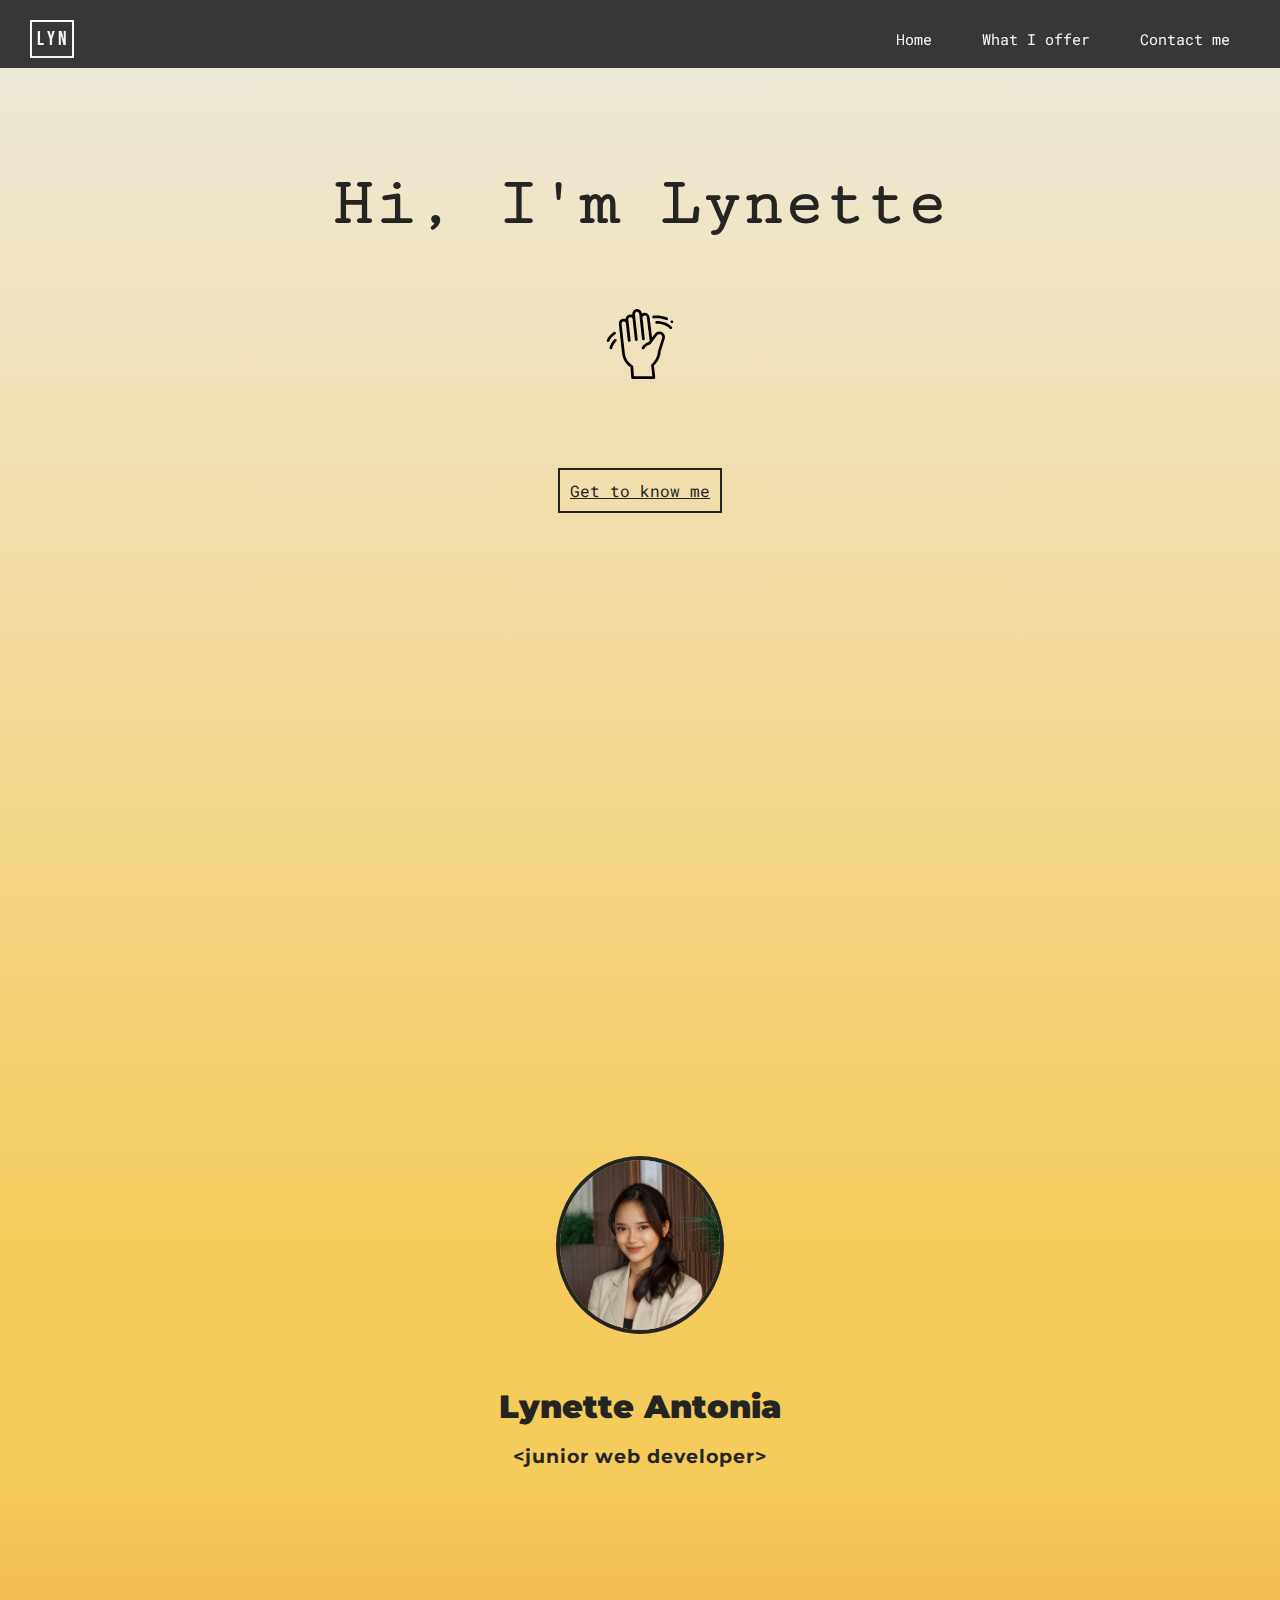
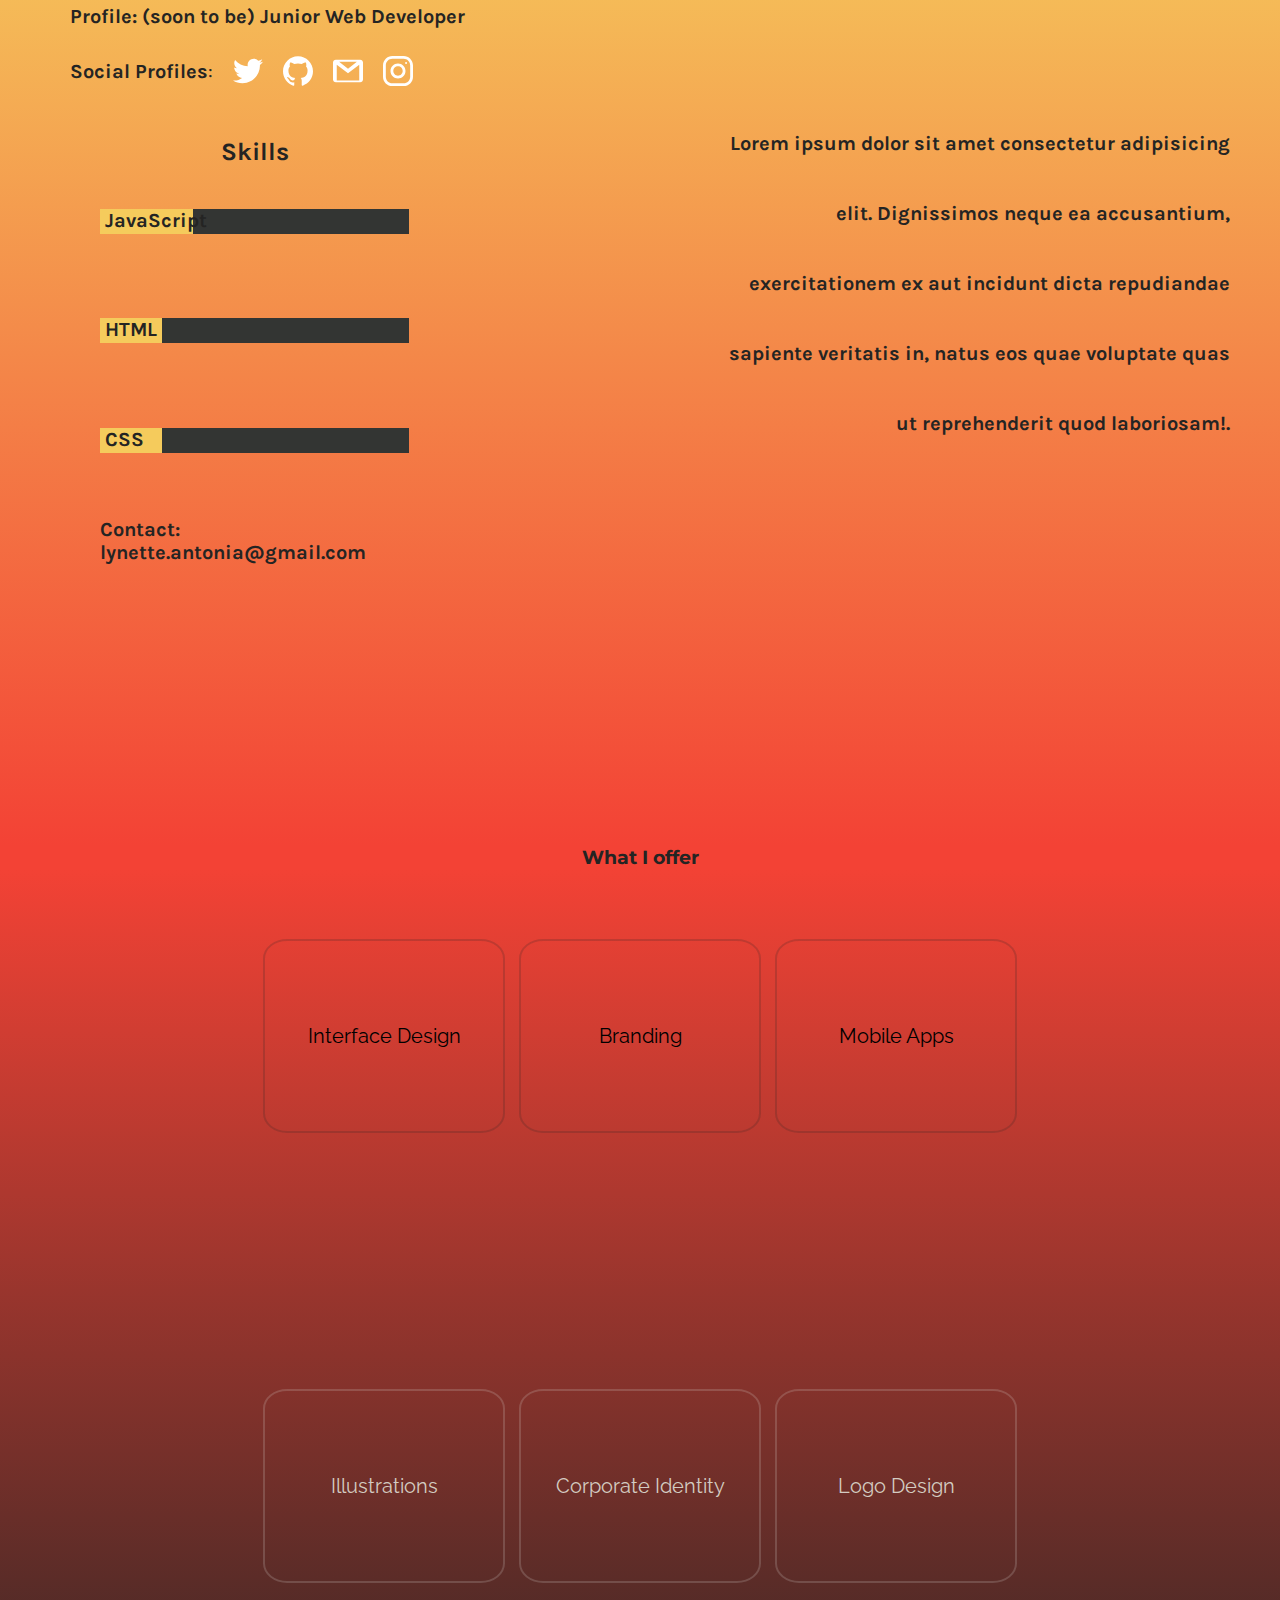
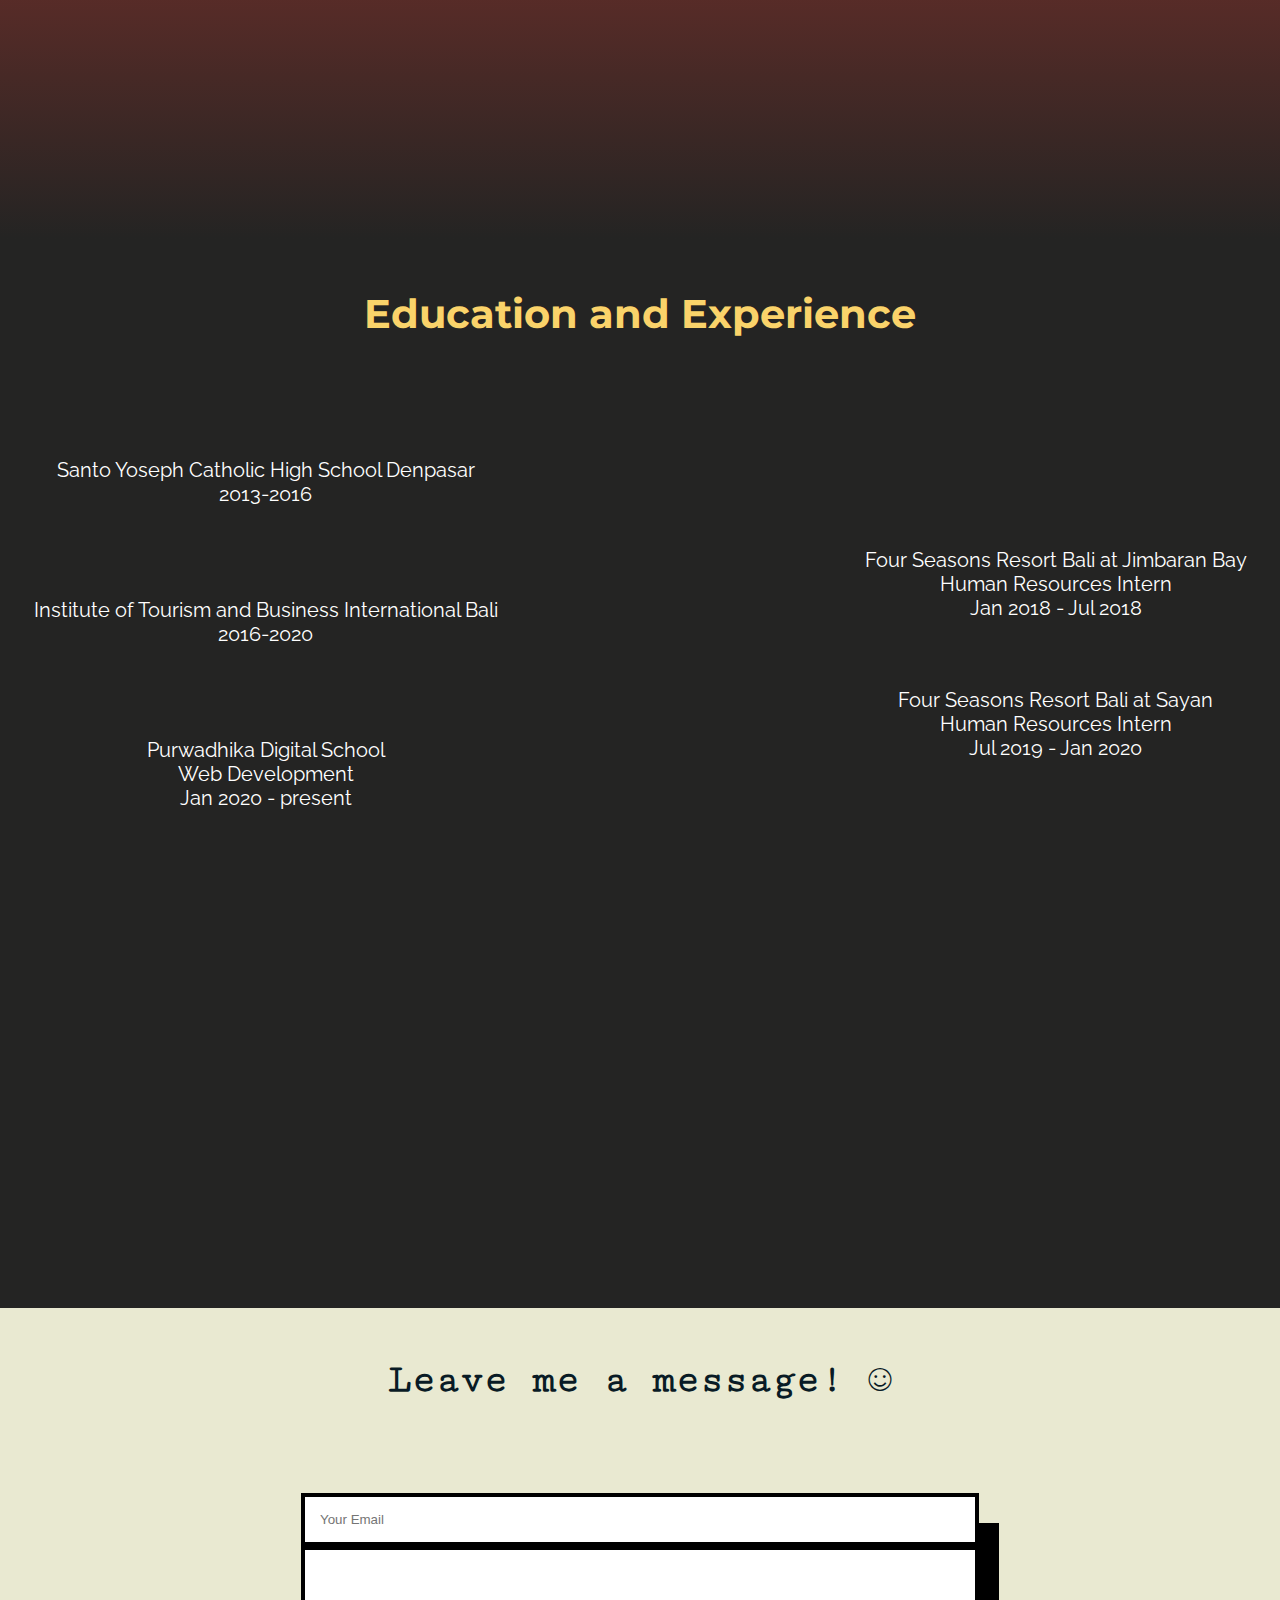
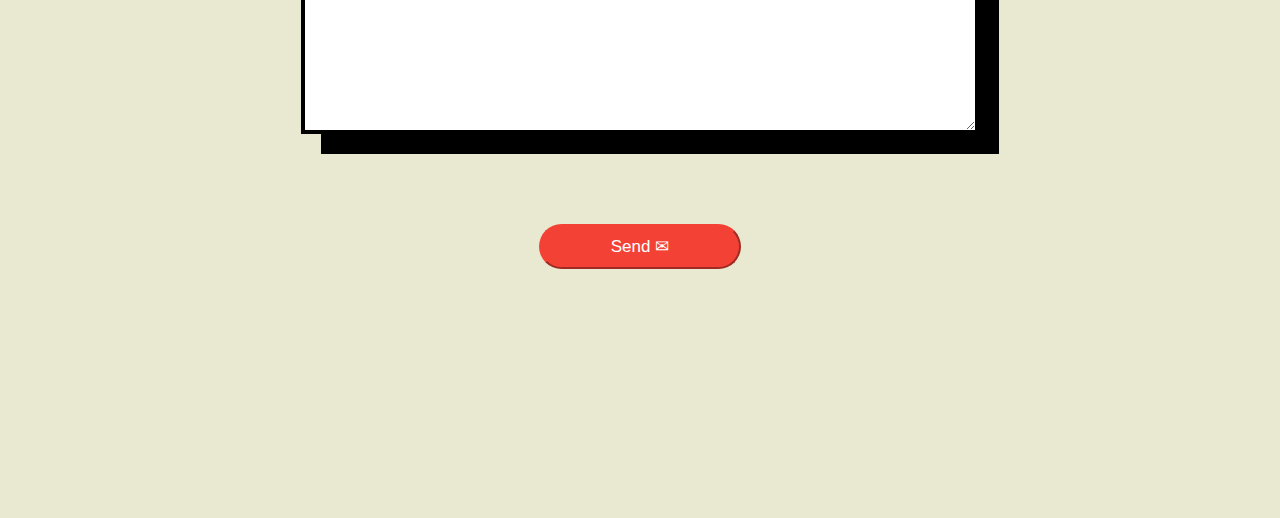
<file: index.html>
<!DOCTYPE html>
<html lang="en">
<head>
  <meta charset="UTF-8">
  <meta http-equiv="X-UA-Compatible" content="IE=edge">
  <meta name="viewport" content="width=device-width, initial-scale=1.0">
  <title>Lynette's Portfolio Page</title>
  <link href = portfolioPage.css type="text/css" rel="stylesheet">
  <link rel="preconnect" href="https://fonts.gstatic.com">
  <link href="https://fonts.googleapis.com/css2?family=Bebas+Neue&display=swap" rel="stylesheet">
  <link rel="preconnect" href="https://fonts.gstatic.com">
  <link href="https://fonts.googleapis.com/css2?family=Roboto+Mono&display=swap" rel="stylesheet">
  <link rel="preconnect" href="https://fonts.gstatic.com">
  <link href="https://fonts.googleapis.com/css2?family=Cutive+Mono&display=swap" rel="stylesheet">     
  <link rel="preconnect" href="https://fonts.gstatic.com">
  <link href="https://fonts.googleapis.com/css2?family=Karla:wght@200&display=swap" rel="stylesheet"> 
  <link rel="preconnect" href="https://fonts.gstatic.com">
  <link href="https://fonts.googleapis.com/css2?family=Arvo&display=swap" rel="stylesheet">  
  <link rel="preconnect" href="https://fonts.gstatic.com">
  <link href="https://fonts.googleapis.com/css2?family=Raleway:wght@100&display=swap" rel="stylesheet">
  <link rel="preconnect" href="https://fonts.gstatic.com">
  <link href="https://fonts.googleapis.com/css2?family=Montserrat:wght@100&display=swap" rel="stylesheet"> 
  <link rel="preconnect" href="https://fonts.gstatic.com">
  <link rel="preconnect" href="https://fonts.gstatic.com">
<link href="https://fonts.googleapis.com/css2?family=Nunito:wght@800&display=swap" rel="stylesheet">
  <link href="https://fonts.googleapis.com/css2?family=Inconsolata:wght@200&display=swap" rel="stylesheet"> 
</head>
<body>
  <div class="navbar">

      <div class="logo">l y n</div>
      <div class="menu">
              <span><a href="#home">Home</a></span>
              <span><a href="#offer">What I offer</a></span>
              <span><a href="#message">Contact me</a></span>
        </div>
      </div>
    <div id = "home" class="jumbotron">
      
        <div class="jumbotron-text">
          <div class="jumbotron-text-items">
            <h2>Hi, I'm Lynette</h2>
            <br>
            <img class="hi"src="[data-uri]"/>
            <br>
            <br>
            <a href="#isi">Get to know me</a>
          </div>
        </div>
        <div class="profpic">
          <img id = "isi" src="lyn02.jpg"/>
        </div>
    </div>
    <div class="welcome">
    <h1><b>Lynette Antonia</b></h1>
      <h3>&lt;junior web developer&gt;</h3>
    </div>
    <div class="main-content" id ="about">
      <div class="mainA">
        <br>
        <br>
          <p><b>Profile: (soon to be) Junior Web Developer</b></p>
          <br>
          <div class="icons-container">
          <p><b>Social Profiles</b>:</p>
            <img class ="twitter" src="[data-uri]"/>
            <img class ="github" src="[data-uri]"/>            
            <img class ="gmail" src="[data-uri]"/>
            <img class ="insta" src="[data-uri]"/>
          </div>
            <br>
          <div class="skillbar">
            <br>
            <h2>Skills</h2>
            <div class="jsbar">
              <div id="js"><b>JavaScript</b></div>
            </div>
            <div class="htmlbar">
              <div id="html"><b>HTML</b></div>
            </div>
            <div class="cssbar">
              <div id="css"><b>CSS</b></div>
            </div>
          <br>
          <p><b>Contact: lynette.antonia@gmail.com</b></p>
         </div> 
        </div>
        <div class="mainB">
            <br>
            <br>
            <p><b>Lorem ipsum dolor sit amet consectetur adipisicing elit. Dignissimos neque ea accusantium, exercitationem ex aut incidunt dicta repudiandae sapiente veritatis in, natus eos quae voluptate quas ut reprehenderit quod laboriosam!.</b></p>
        </div>
    </div>
    
    <h3 id="offer" class="offer">What I offer</h3>
    <div class="containerBox">
        <div id = "box-pseudo" class="box1">Interface Design</div>
        <div id = "box-pseudo" class="box2">Branding</div>
        <div id = "box-pseudo" class="box3">Mobile Apps</div>
        <div id = "box-pseudo" class="box4">Illustrations</div>
        <div id = "box-pseudo" class="box5">Corporate Identity</div>
        <div id = "box-pseudo" class="box6">Logo Design</div>
    </div>

    <h3 class="eduJudul">Education and Experience</h3>
    <div class="edu-work">
      <div class="eduKiri">

      <div class="edu1">Santo Yoseph Catholic High School Denpasar
      <div>2013-2016</div>
      </div>
      <div class="edu2">Institute of Tourism and Business International Bali
      <div>2016-2020</div>
      </div>
    
      <div class="edu3">Purwadhika Digital School
      <div>Web Development</div>
      <div>Jan 2020 - present</div>
    </div>
  </div>

  <div class="workKanan">

    <div class="work1">Four Seasons Resort Bali at Jimbaran Bay
    <div class="role1">Human Resources Intern</div>
    <div class="thnW1">Jan 2018 - Jul 2018</div></div>

    <div class="work2">Four Seasons Resort Bali at Sayan
    <div class="role2">Human Resources Intern</div>
    <div class="thnW2">Jul 2019 - Jan 2020</div>
  </div>

</div>
      <div class="edu2"></div>
    </div>
    
   
    <div id="message" class="contact" >
        <div class="contact-items">
          <h2>Leave me a message! ☺</h2>
          <input type="text" placeholder="Your Email">
          <textarea cols="20" rows="20" placeholder="Your message">
          </textarea>
          <input type="button" value="Send ✉" id="button-send">
        </div>
      </div>
    </div>
</body>
</html>
</file>
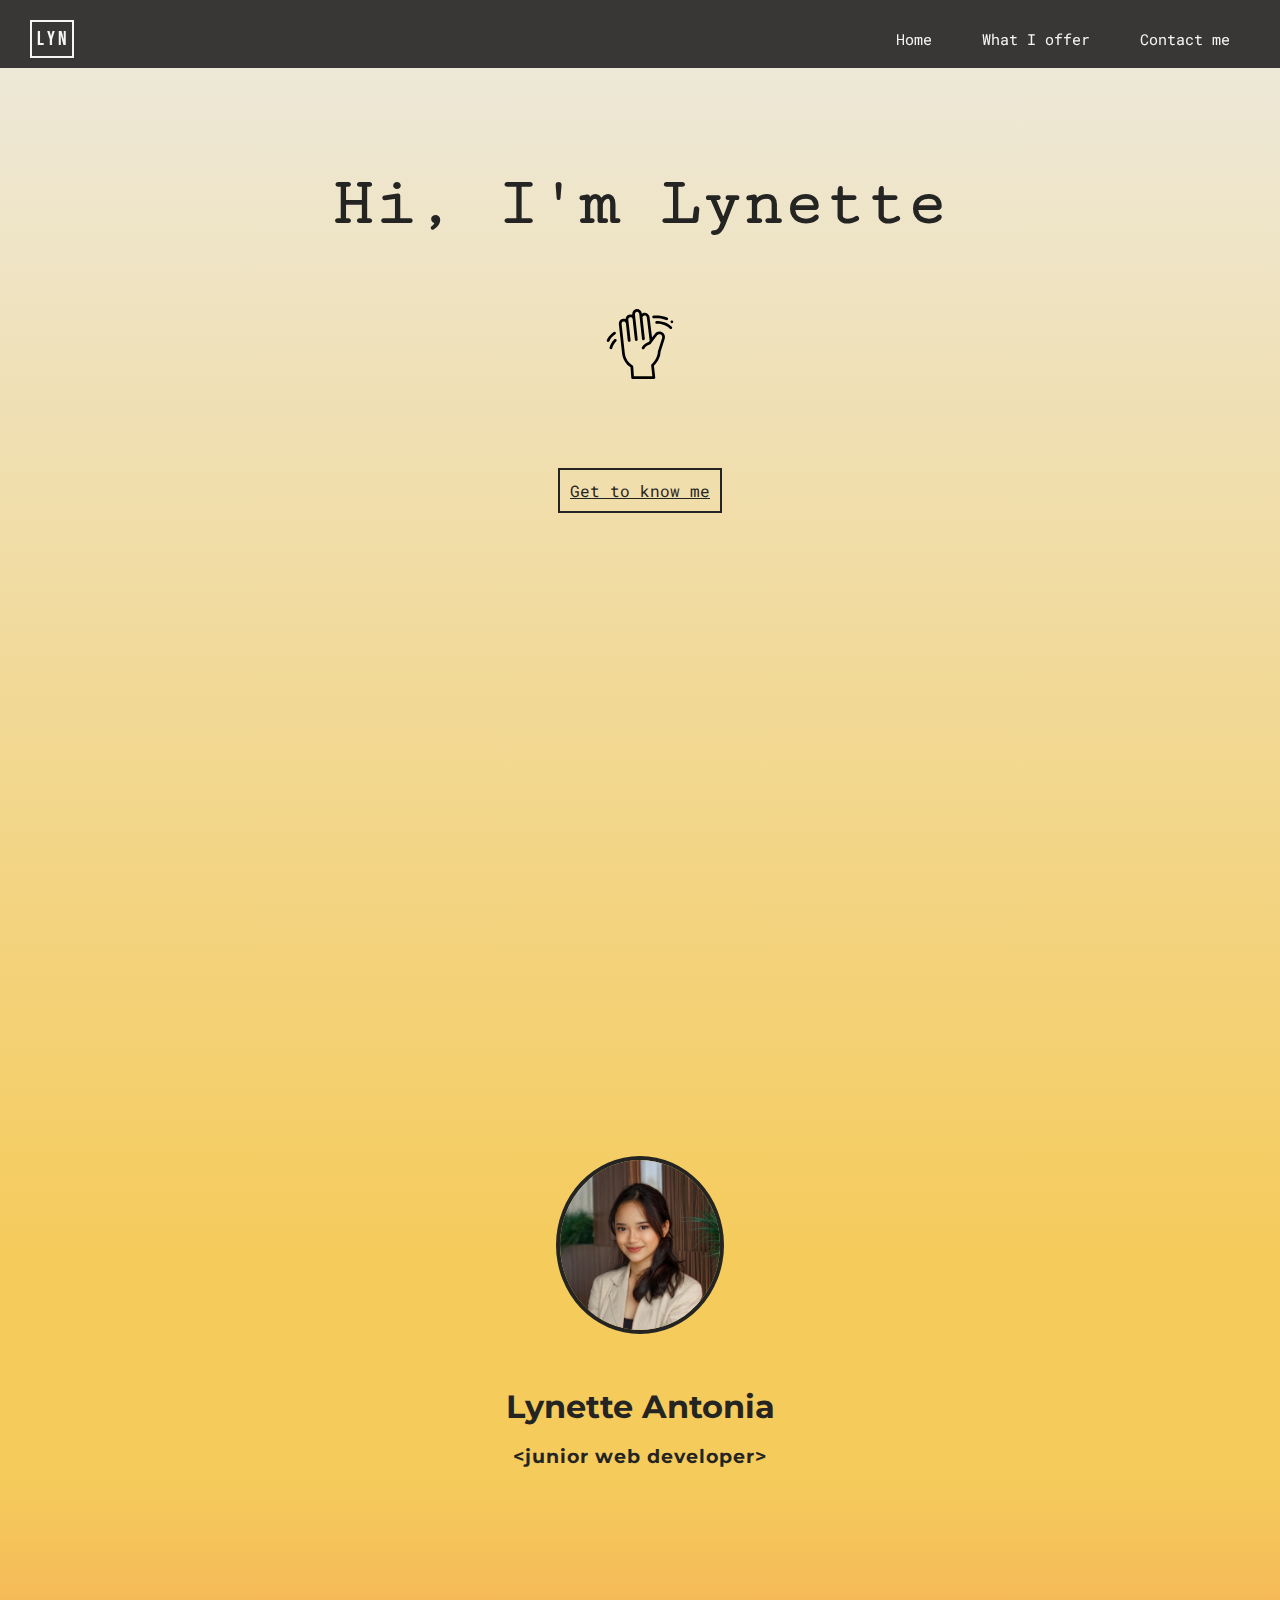
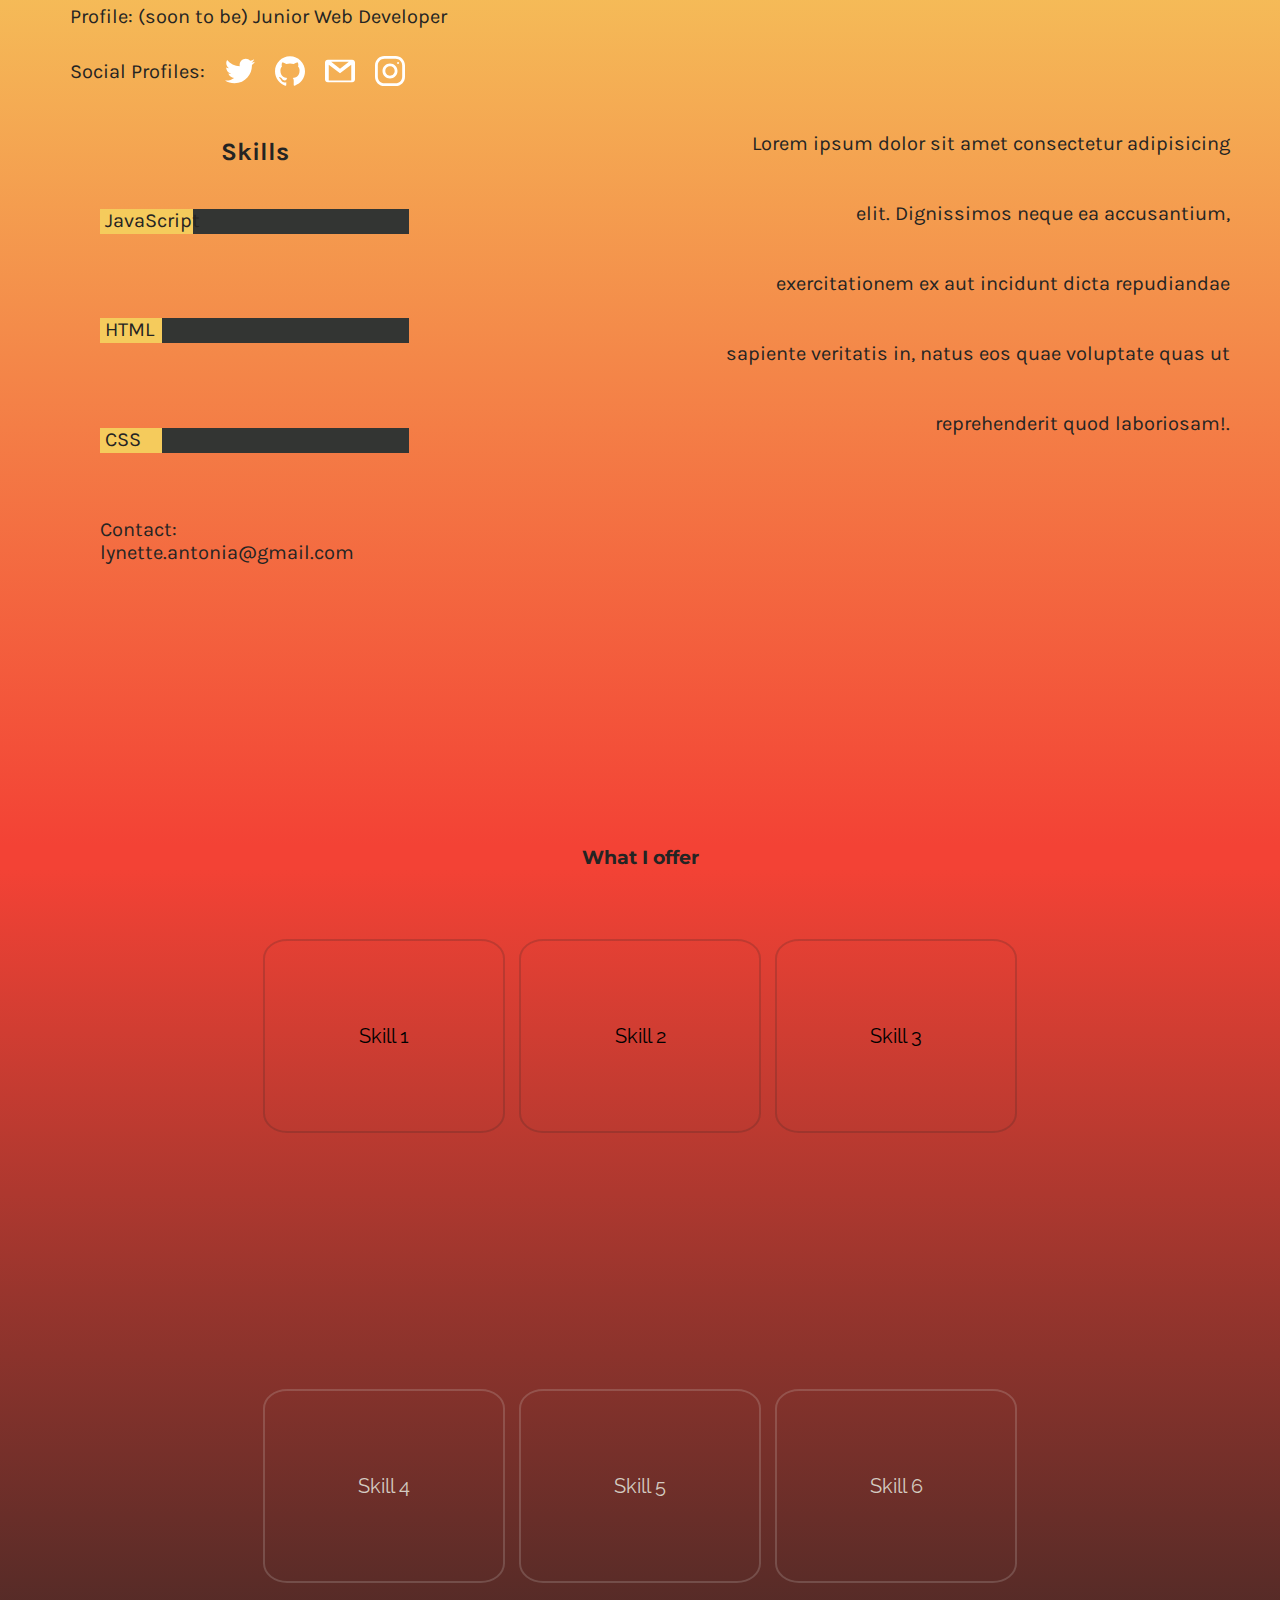
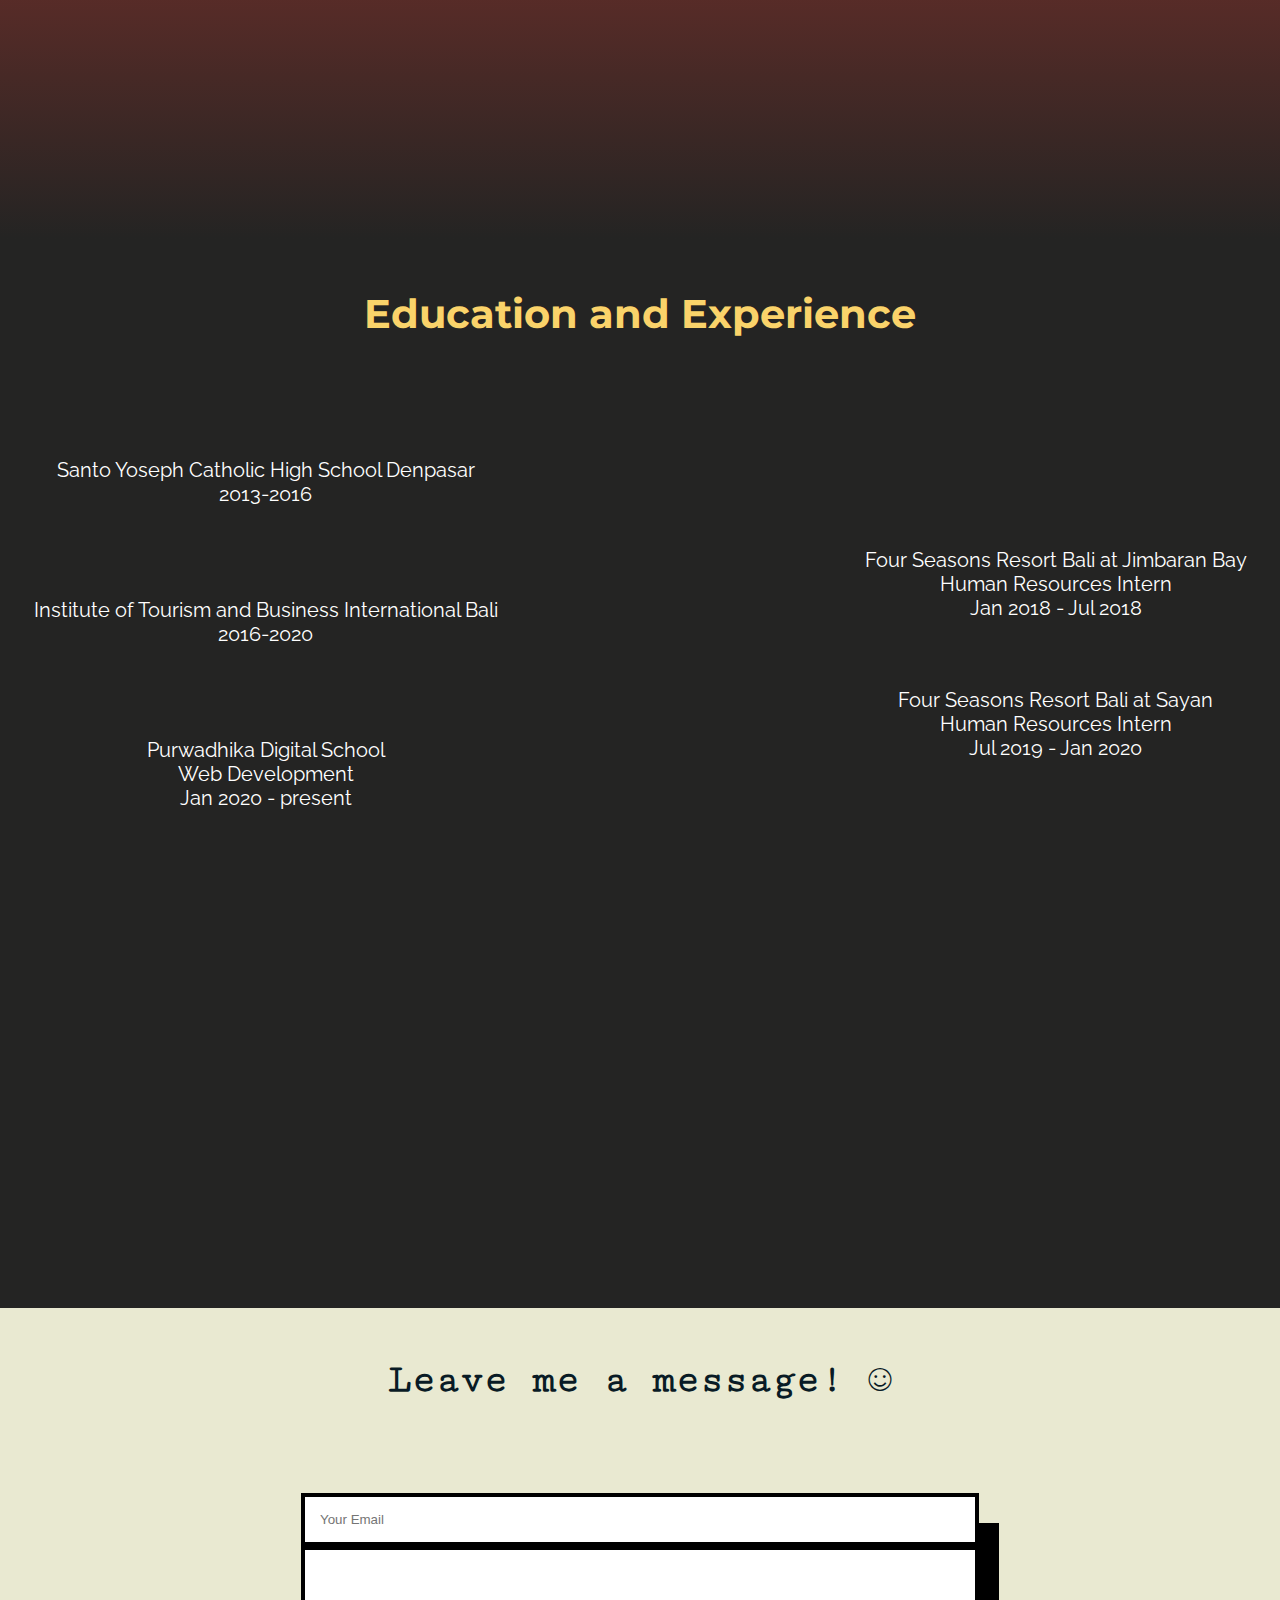
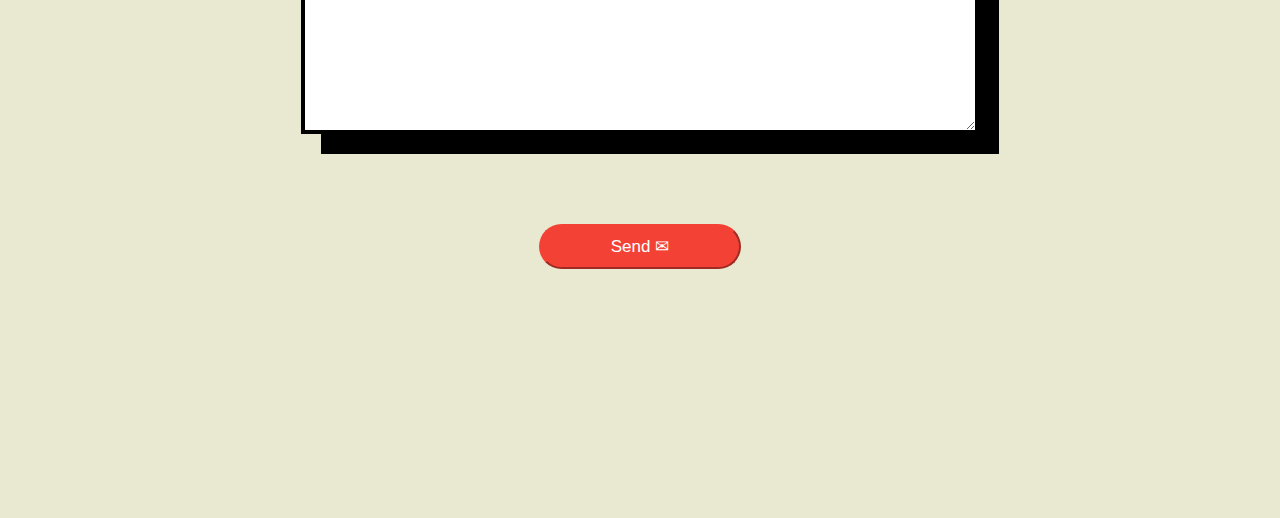
<file: portfolioPage.html>
<!DOCTYPE html>
<html lang="en">
<head>
  <meta charset="UTF-8">
  <meta http-equiv="X-UA-Compatible" content="IE=edge">
  <meta name="viewport" content="width=device-width, initial-scale=1.0">
  <title>Lynette's Portfolio Page</title>
  <link href = portfolioPage.css type="text/css" rel="stylesheet">
  <link rel="preconnect" href="https://fonts.gstatic.com">
  <link href="https://fonts.googleapis.com/css2?family=Bebas+Neue&display=swap" rel="stylesheet">
  <link rel="preconnect" href="https://fonts.gstatic.com">
  <link href="https://fonts.googleapis.com/css2?family=Roboto+Mono&display=swap" rel="stylesheet">
  <link rel="preconnect" href="https://fonts.gstatic.com">
  <link href="https://fonts.googleapis.com/css2?family=Cutive+Mono&display=swap" rel="stylesheet">     
  <link rel="preconnect" href="https://fonts.gstatic.com">
  <link href="https://fonts.googleapis.com/css2?family=Karla:wght@200&display=swap" rel="stylesheet"> 
  <link rel="preconnect" href="https://fonts.gstatic.com">
  <link href="https://fonts.googleapis.com/css2?family=Arvo&display=swap" rel="stylesheet">  
  <link rel="preconnect" href="https://fonts.gstatic.com">
  <link href="https://fonts.googleapis.com/css2?family=Raleway:wght@100&display=swap" rel="stylesheet">
  <link rel="preconnect" href="https://fonts.gstatic.com">
  <link href="https://fonts.googleapis.com/css2?family=Montserrat:wght@100&display=swap" rel="stylesheet"> 
  <link rel="preconnect" href="https://fonts.gstatic.com">
  <link rel="preconnect" href="https://fonts.gstatic.com">
<link href="https://fonts.googleapis.com/css2?family=Nunito:wght@800&display=swap" rel="stylesheet">
  <link href="https://fonts.googleapis.com/css2?family=Inconsolata:wght@200&display=swap" rel="stylesheet"> 
</head>
<body>
  <div class="navbar">

      <div class="logo">l y n</div>
      <div class="menu">
              <span><a href="#home">Home</a></span>
              <span><a href="#offer">What I offer</a></span>
              <span><a href="#message">Contact me</a></span>
        </div>
      </div>
    <div id = "home" class="jumbotron">
      
        <div class="jumbotron-text">
          <div class="jumbotron-text-items">
            <h2>Hi, I'm Lynette</h2>
            <br>
            <img class="hi"src="[data-uri]"/>
            <br>
            <br>
            <a href="#isi">Get to know me</a>
          </div>
        </div>
        <div class="profpic">
          <img id = "isi" src="lyn02.jpg"/>
        </div>
    </div>
    <div class="welcome">
    <h1>Lynette Antonia</h1>
      <h3>&lt;junior web developer&gt;</h3>
    </div>
    <div class="main-content" id ="about">
      <div class="mainA">
        <br>
        <br>
          <p>Profile: (soon to be) Junior Web Developer</p>
          <br>
          <div class="icons-container">
          <p>Social Profiles:</p>
            <img class ="twitter" src="[data-uri]"/>
            <img class ="github" src="[data-uri]"/>            
            <img class ="gmail" src="[data-uri]"/>
            <img class ="insta" src="[data-uri]"/>
          </div>
            <br>
          <div class="skillbar">
            <br>
            <h2>Skills</h2>
            <div class="jsbar">
              <div id="js">JavaScript</div>
            </div>
            <div class="htmlbar">
              <div id="html">HTML</div>
            </div>
            <div class="cssbar">
              <div id="css">CSS</div>
            </div>
          <br>
          <p>Contact: lynette.antonia@gmail.com</p>
         </div> 
        </div>
        <div class="mainB">
            <br>
            <br>
            <p>Lorem ipsum dolor sit amet consectetur adipisicing elit. Dignissimos neque ea accusantium, exercitationem ex aut incidunt dicta repudiandae sapiente veritatis in, natus eos quae voluptate quas ut reprehenderit quod laboriosam!.</p>
        </div>
    </div>
    
    <h3 id="offer" class="offer">What I offer</h3>
    <div class="containerBox">
        <div id = "box-pseudo" class="box1">Skill 1</div>
        <div id = "box-pseudo" class="box2">Skill 2</div>
        <div id = "box-pseudo" class="box3">Skill 3</div>
        <div id = "box-pseudo" class="box4">Skill 4</div>
        <div id = "box-pseudo" class="box5">Skill 5</div>
        <div id = "box-pseudo" class="box6">Skill 6</div>
    </div>

    <h3 class="eduJudul">Education and Experience</h3>
    <div class="edu-work">
      <div class="eduKiri">

      <div class="edu1">Santo Yoseph Catholic High School Denpasar
      <div>2013-2016</div>
      </div>
      <div class="edu2">Institute of Tourism and Business International Bali
      <div>2016-2020</div>
      </div>
    
      <div class="edu3">Purwadhika Digital School
      <div>Web Development</div>
      <div>Jan 2020 - present</div>
    </div>
  </div>

  <div class="workKanan">

    <div class="work1">Four Seasons Resort Bali at Jimbaran Bay
    <div class="role1">Human Resources Intern</div>
    <div class="thnW1">Jan 2018 - Jul 2018</div></div>

    <div class="work2">Four Seasons Resort Bali at Sayan
    <div class="role2">Human Resources Intern</div>
    <div class="thnW2">Jul 2019 - Jan 2020</div>
  </div>

</div>
      <div class="edu2"></div>
    </div>
    
   
    <div id="message" class="contact" >
        <div class="contact-items">
          <h2>Leave me a message! ☺</h2>
          <input type="text" placeholder="Your Email">
          <textarea cols="20" rows="20" placeholder="Your message">
          </textarea>
          <input type="button" value="Send ✉" id="button-send">
        </div>
      </div>
    </div>
</body>
</html>
</file>
